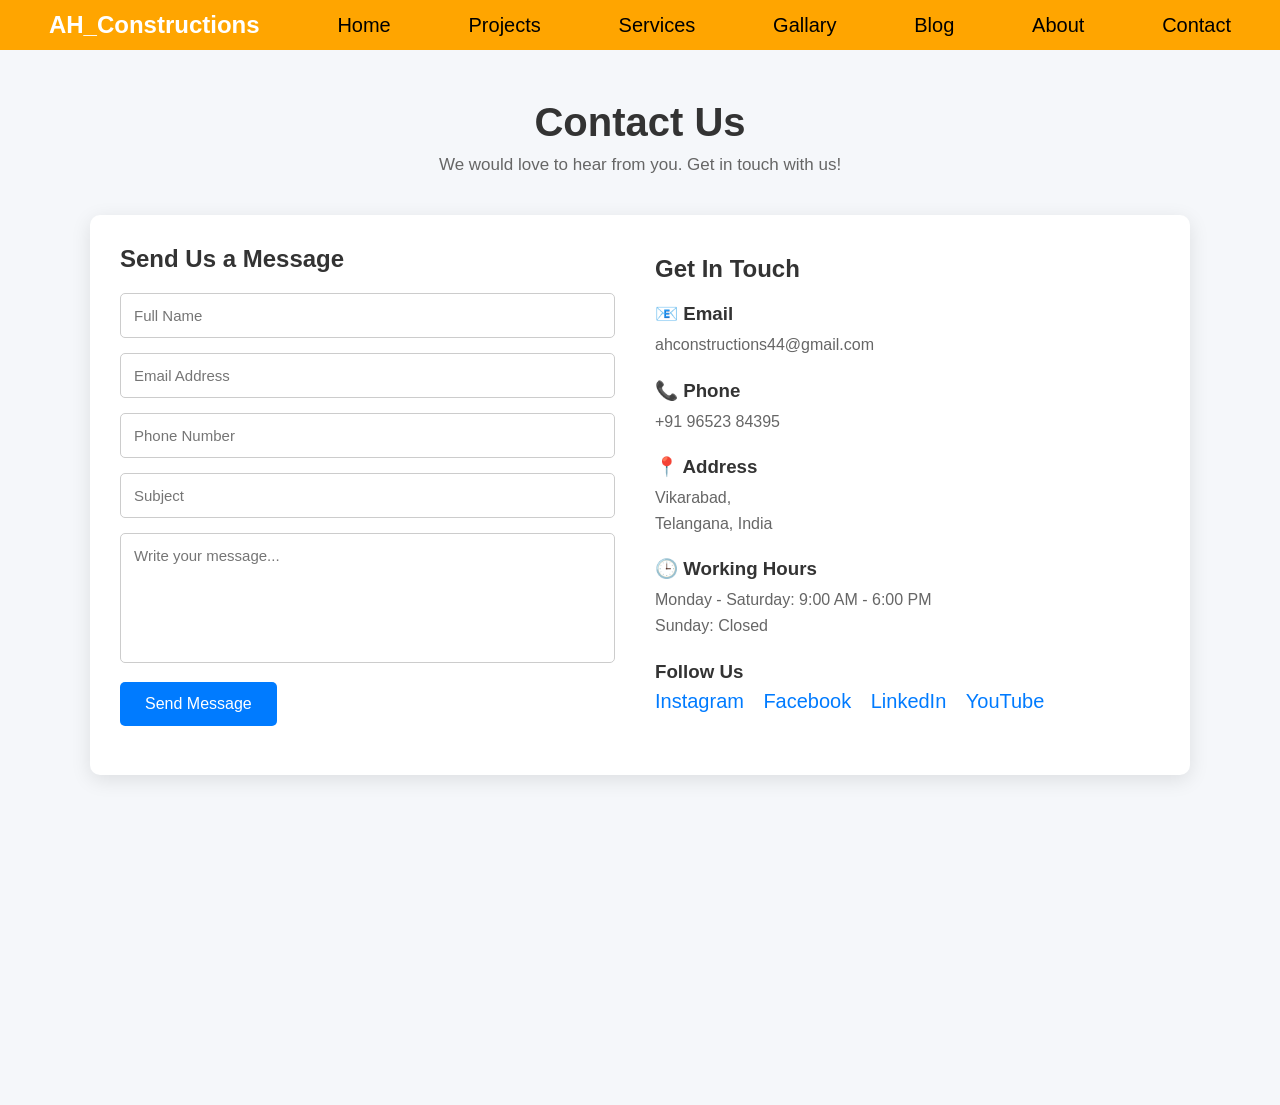
<file: Contact.html>
<!DOCTYPE html>
<html lang="en">

<head>
    <meta charset="UTF-8">
    <meta name="viewport" content="width=device-width, initial-scale=1.0">

    <title>Contact Us</title>
    <link rel="stylesheet" href="base.css">

    <style>
        * {
            margin: 0;
            padding: 0;
            box-sizing: border-box;
            font-family: Arial, sans-serif;
        }

        body {
            background-color: #f5f7fa;
            color: #333;
        }

        .container {
            width: 90%;
            max-width: 1100px;
            margin: 50px auto;
        }

        .heading {
            text-align: center;
            margin-bottom: 40px;
        }

        .heading h1 {
            font-size: 40px;
            margin-bottom: 10px;
        }

        .heading p {
            color: #666;
            font-size: 17px;
        }

        .contact-box {
            display: flex;
            gap: 30px;
            background-color: white;
            padding: 30px;
            border-radius: 10px;
            box-shadow: 0 5px 20px rgba(0, 0, 0, 0.1);
        }

        .contact-form {
            flex: 1;
        }

        .contact-form h2,
        .contact-info h2 {
            margin-bottom: 20px;
        }

        .contact-form input,
        .contact-form textarea {
            width: 100%;
            padding: 13px;
            margin-bottom: 15px;
            border: 1px solid #ccc;
            border-radius: 5px;
            font-size: 15px;
        }

        .contact-form textarea {
            height: 130px;
            resize: none;
        }

        .contact-form button {
            padding: 13px 25px;
            border: none;
            border-radius: 5px;
            background-color: #007bff;
            color: white;
            font-size: 16px;
            cursor: pointer;
        }

        .contact-form button:hover {
            background-color: #0056b3;
        }

        .contact-info {
            flex: 1;
            padding: 10px;
        }

        .info-item {
            margin-bottom: 22px;
        }

        .info-item h3 {
            margin-bottom: 7px;
        }

        .info-item p {
            color: #666;
            line-height: 1.6;
        }

        .social-links a {
            display: inline-block;
            margin-right: 15px;
            color: #007bff;
            text-decoration: none;
        }

        .social-links a:hover {
            text-decoration: underline;
        }

        .map {
            margin-top: 30px;
            width: 100%;
            height: 250px;
            border-radius: 10px;
            overflow: hidden;
        }

        .map iframe {
            width: 100%;
            height: 100%;
            border: none;
        }

        @media (max-width: 768px) {
            .contact-box {
                flex-direction: column;
            }

            .heading h1 {
                font-size: 32px;
            }
        }
    </style>
</head>

<body>
    <nav id="navi1">
        <h1>AH_Constructions</h1>
        <a href="./index.html">Home</a>
        <a href="./Projects.html">Projects</a>
        <a href="./Services.html">Services</a>
        <a href="./Gallary.html">Gallary</a>
        <a href="./Blog.html">Blog</a>
        <a href="./About.html">About</a>
        <a href="./Contact.html">Contact</a>
    </nav>

    <div class="container">

        <!-- Heading -->
        <div class="heading">
            <h1>Contact Us</h1>
            <p>We would love to hear from you. Get in touch with us!</p>
        </div>

        <div class="contact-box">

            <!-- Contact Form -->
            <div class="contact-form">
                <h2>Send Us a Message</h2>

                <form action="#" method="post">

                    <input type="text" name="name" placeholder="Full Name" required>

                    <input type="email" name="email" placeholder="Email Address" required>

                    <input type="tel" name="phone" placeholder="Phone Number">

                    <input type="text" name="subject" placeholder="Subject">

                    <textarea name="message" placeholder="Write your message..." required></textarea>

                    <button type="submit">Send Message</button>

                </form>
            </div>

            <!-- Contact Information -->
            <div class="contact-info">

                <h2>Get In Touch</h2>

                <div class="info-item">
                    <h3>📧 Email</h3>
                    <p>ahconstructions44@gmail.com</p>
                </div>

                <div class="info-item">
                    <h3>📞 Phone</h3>
                    <p>+91 96523 84395</p>
                </div>

                <div class="info-item">
                    <h3>📍 Address</h3>
                    <p>
                        Vikarabad,<br>
                        Telangana, India
                    </p>
                </div>

                <div class="info-item">
                    <h3>🕒 Working Hours</h3>
                    <p>
                        Monday - Saturday: 9:00 AM - 6:00 PM<br>
                        Sunday: Closed
                    </p>
                </div>

                <!-- Social Media -->
                <div class="info-item social-links">
                    <h3>Follow Us</h3>

                    <a href="https://www.instagram.com/akberhussain044">Instagram</a>
                    <a href="#">Facebook</a>
                    <a href="#">LinkedIn</a>
                    <a href="#">YouTube</a>
                </div>

            </div>

        </div>

        <!-- Google Map -->
        <div class="map">
            <div class="map">
                <iframe src="https://www.google.com/maps?q=17.334306,77.900790&output=embed" loading="lazy"
                    allowfullscreen>
                </iframe>
            </div>
        </div>

    </div>

</body>
</html>
</file>
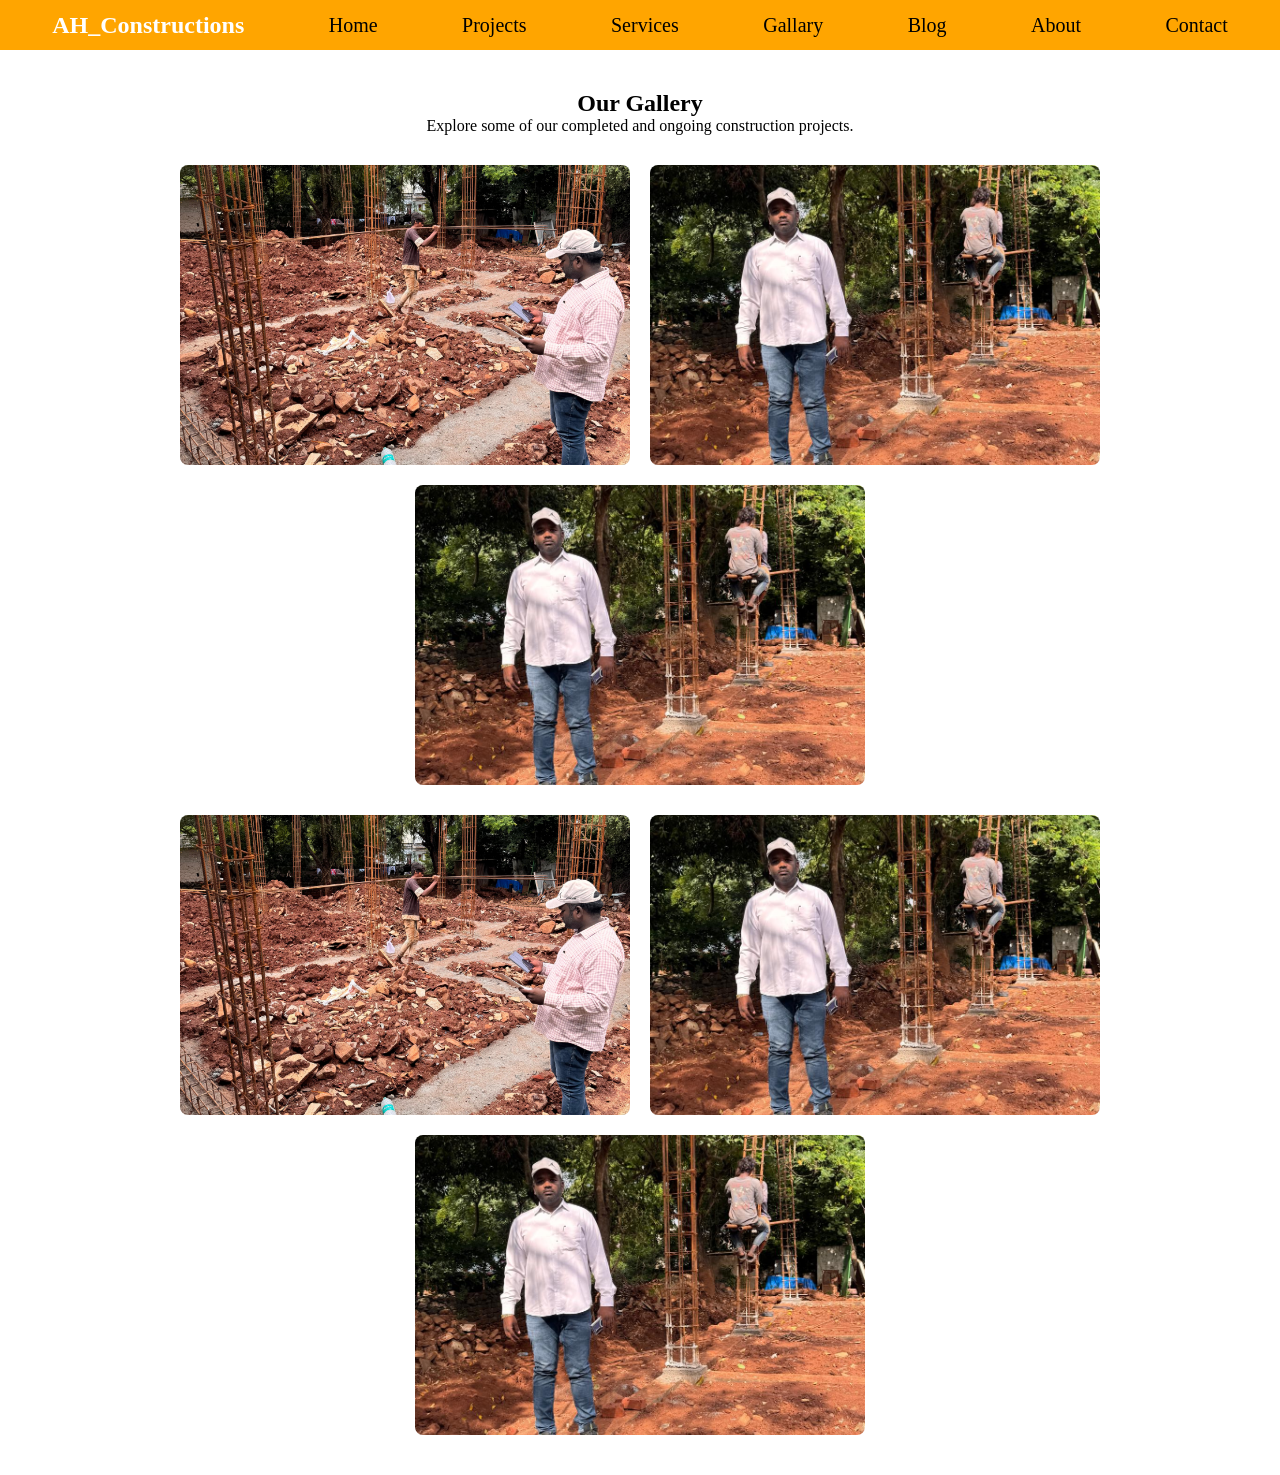
<file: Gallary.html>
<!DOCTYPE html>
<html lang="en">

<head>
     <meta charset="UTF-8">
     <meta name="viewport" content="width=device-width, initial-scale=1.0">
     <title>Document</title>
     <link rel="stylesheet" href="base.css">
     <link rel="stylesheet" href="gallary.css">
</head>

<body>
     <nav id="navi1">
          <h1>AH_Constructions</h1>
          <a href="./index.html">Home</a>
          <a href="./Projects.html">Projects</a>
          <a href="./Services.html">Services</a>
          <a href="./Gallary.html">Gallary</a>
          <a href="./Blog.html">Blog</a>
          <a href="./About.html">About</a>
          <a href="./Contact.html">Contact</a>
     </nav>
     <div class="container" style="padding:40px;">
          <h2 style="text-align:center;">Our Gallery</h2>
          <p style="text-align:center;">
               Explore some of our completed and ongoing construction projects.
          </p>

          <div id="main">

               <img id="img" src="./images/gallary/image24.jpg" alt="image 1">

               <img id="img" src="./images/gallary/image40.jpg" alt="image 2">

               <img id="img" src="./images/gallary/image40.jpg" alt="image 3">

          </div>
          <div id="main">

               <img id="img" src="./images/gallary/image24.jpg" alt="image 1">

               <img id="img" src="./images/gallary/image40.jpg" alt="image 2">

               <img id="img" src="./images/gallary/image40.jpg" alt="image 3">

          </div>
     </div>
</body>

</html>
</file>
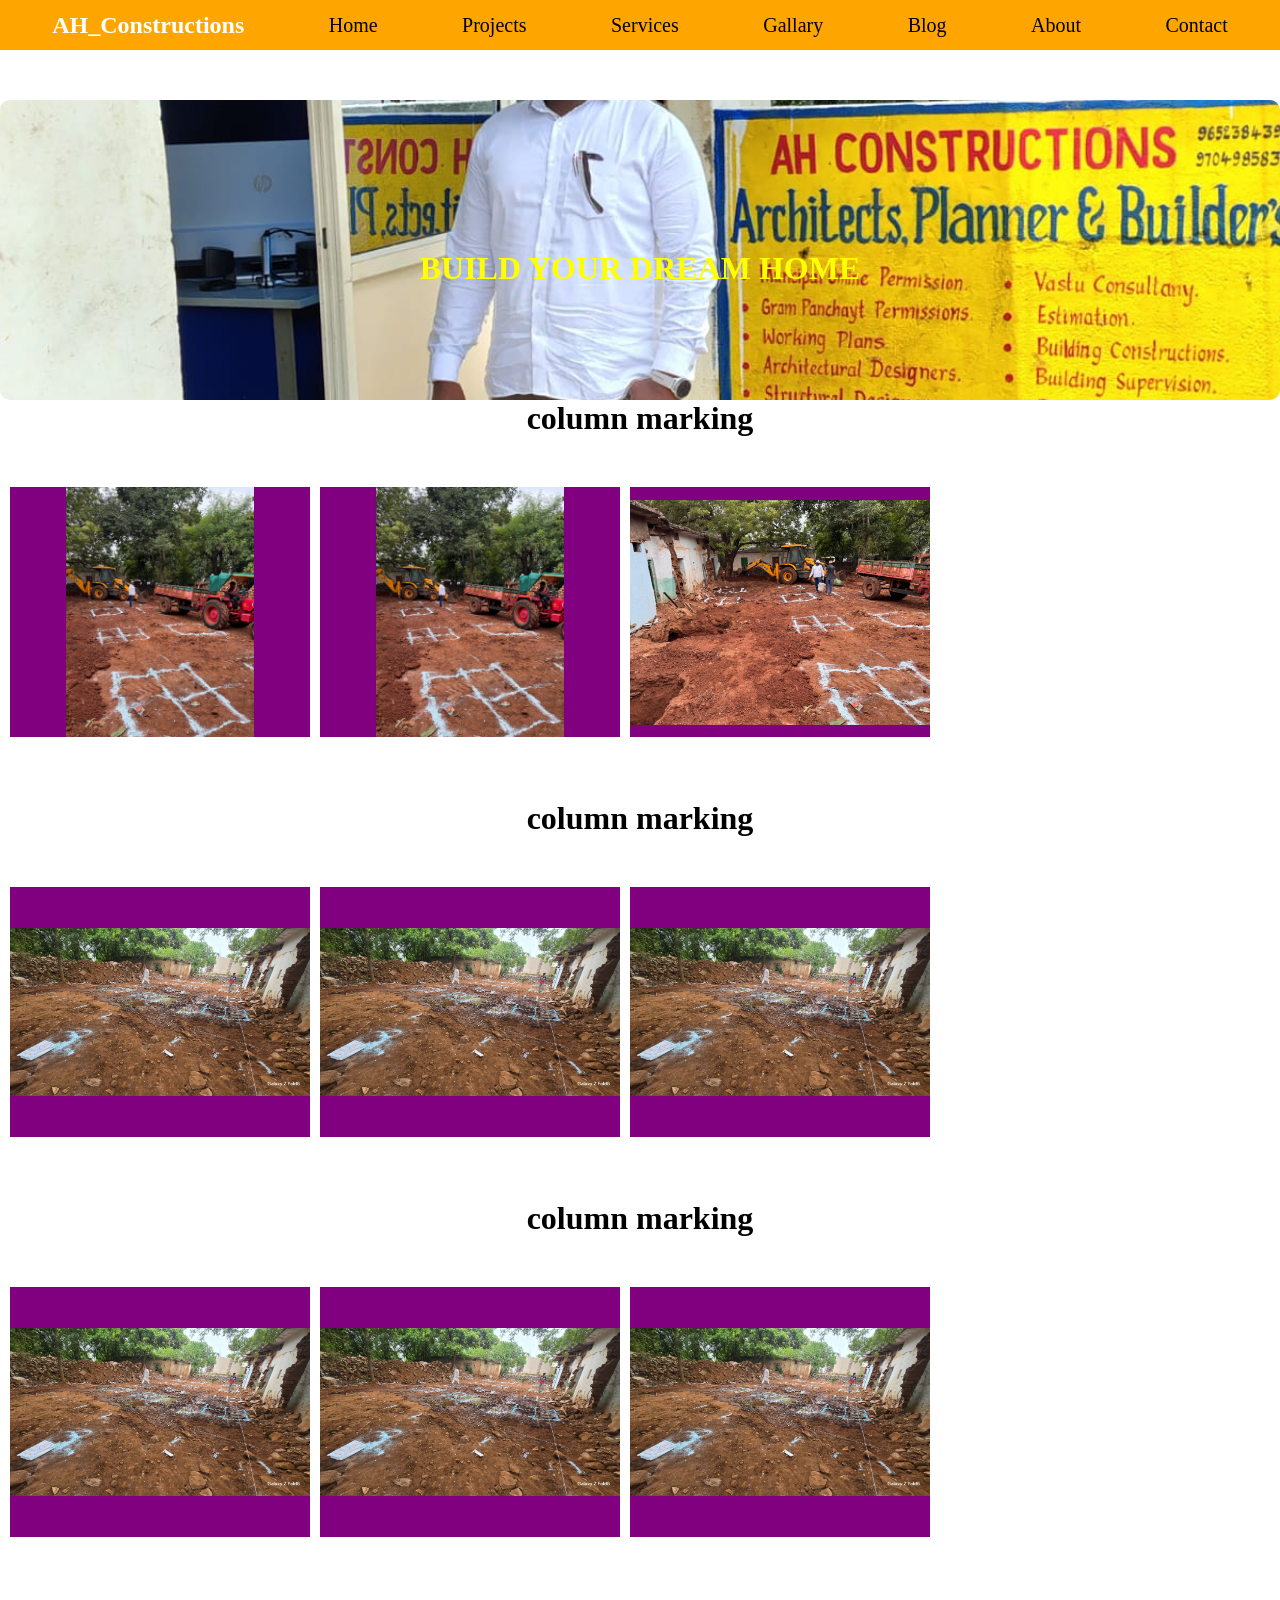
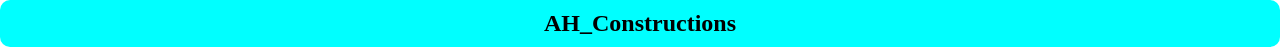
<file: Projects.html>
<!DOCTYPE html>
<html lang="en">

<head>
    <meta charset="UTF-8">
    <meta name="viewport" content="width=device-width, initial-scale=1.0">
    <title>Projects</title>
    <link rel="stylesheet" href="./projects.css">
    <link rel="stylesheet" href="base.css">
</head>

<body>
    <nav id="navi1">
        <h1>AH_Constructions</h1>
        <a href="./index.html">Home</a>
        <a href="./Projects.html">Projects</a>
        <a href="./Services.html">Services</a>
        <a href="./Gallary.html">Gallary</a>
        <a href="./Blog.html">Blog</a>
        <a href="./About.html">About</a>
        <a href="./Contact.html">Contact</a>
    </nav>
    <div id="ima12">
        <h1>BUILD YOUR DREAM HOME</h1>
    </div>
    <div id="job">
        <div id="h11">
            <h1>column marking</h1>

            <div id="botchild1">
                <div id="b2"><img id="image1" src="./images/projects/image19.jpg" alt=""></div>
                <div id="b2"><img id="image1" src="./images/projects/image19.jpg" alt=""></div>
                <div id="b2"><img id="image1" src="./images/projects/image20.jpg" alt=""></div>
            </div>
        </div>
    </div>
     <div id="job">
        <div id="h11">
            <h1>column marking</h1>

            <div id="botchild1">
                <div id="b2"><img id="image1" src="./images/projects/image1.jpg" alt=""></div>
                <div id="b2"><img id="image1" src="./images/projects/image1.jpg" alt=""></div>
                <div id="b2"><img id="image1" src="./images/projects/image1.jpg" alt=""></div>
            </div>
        </div>
    </div>
    <div id="job">
        <div id="h11">
            <h1>column marking</h1>

            <div id="botchild1">
                <div id="b2"><img id="image1" src="./images/projects/image1.jpg" alt=""></div>
                <div id="b2"><img id="image1" src="./images/projects/image1.jpg" alt=""></div>
                <div id="b2"><img id="image1" src="./images/projects/image1.jpg" alt=""></div> 
            </div>
        </div>
    </div>
    <footer>
        <h2>AH_Constructions</h2>
    </footer>
</body>

</html>
</file>
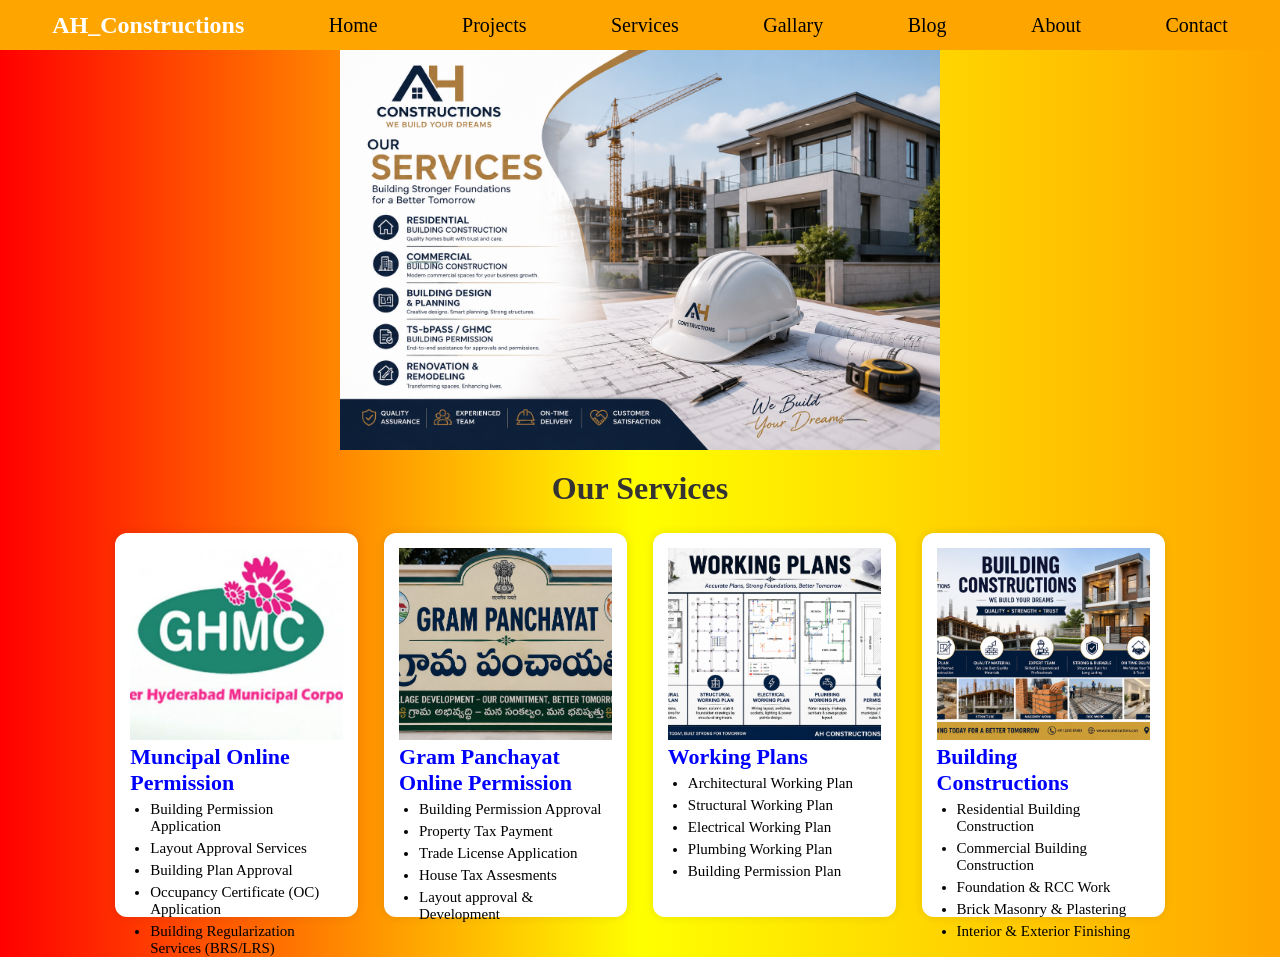
<file: Services.html>
<!DOCTYPE html>
<html lang="en">
<head>
    <meta charset="UTF-8">
    <meta name="viewport" content="width=device-width, initial-scale=1.0">
    <title>Document</title>
    <link rel="stylesheet" href="base.css">
    <link rel="stylesheet" href="Services.css">
</head>
<body>
    <nav id="navi1">
        <h1>AH_Constructions</h1>
        <a href="./index.html">Home</a>
        <a href="./Projects.html">Projects</a>
        <a href="./Services.html">Services</a>
        <a href="./Gallary.html">Gallary</a>
        <a href="./Blog.html">Blog</a>  
        <a href="./About.html">About</a> 
        <a href="./Contact.html">Contact</a>  
    </nav>
    <section id="section1">
    <img id="img1" src="./images/service/service1.png" alt="" />
  </section>

  
  <section id="main1">
    <div id="services">
      <h2 id="title">Our Services</h2>
      <div id="main">
        <div id="tag1">
          <img id="im1" src="./images/service/GHMC.avif" alt="" />
          <h3>Muncipal Online Permission</h3>
          <ul>
            <li>Building Permission Application</li>
            <li>Layout Approval Services</li>
            <li>Building Plan Approval</li>
            <li>Occupancy Certificate (OC) Application</li>
            <li>Building Regularization Services (BRS/LRS)</li>
          </ul>
        </div>
        <div id="tag2">
          <img id="im1" src="./images/service/gram panchayat.png" alt="" />
          <h3>Gram Panchayat Online Permission</h3>
          <ul>
            <li>Building Permission Approval</li>
            <li>Property Tax Payment</li>
            <li>Trade License Application</li>
            <li>House Tax Assesments </li>
            <li>Layout approval & Development </li>
          </ul>
        </div>
        <div id="tag3">
          <img id="im1" src="./images/service/workingplan.png" alt="" />
          <h3>Working Plans</h3>
          <ul>
            <li>Architectural Working Plan</li>
            <li>Structural Working Plan</li>
            <li>Electrical Working Plan</li>
            <li>Plumbing Working Plan</li>
            <li>Building Permission Plan</li>
          </ul>
        </div>
        <div id="tag4">
          <img id="im1" src="./images/service/building.png" alt="" />
          <h3>Building Constructions</h3>
          <ul>
            <li>Residential Building Construction</li>
            <li>Commercial Building Construction</li>
            <li>Foundation & RCC Work</li>
            <li>Brick Masonry & Plastering</li>
            <li>Interior & Exterior Finishing</li>
          </ul>
        </div>
      </div>
    </div>
  </section>
</body>
</html>
</file>
<file: base.css>
* {
    margin: 0;
    padding: 0;
    box-sizing: border-box;
}

body {
    background-color: white;
    width: 100%;
    overflow-x: hidden;
}

#navi1 {
    display: flex;
    justify-content: space-around;
    align-items: center;
    background-color: orange;
    color: white;
    min-height: 50px;
    padding: 5px 10px;
}

#navi1 h1 {
    white-space: nowrap;
}

a {
    text-decoration: none;
    font-size: 20px;
    color: black;
    white-space: nowrap;
}

.slider {
    width: 100%;
    text-align: center;
}

.slider img {
    width: 100%;
    height: 50vh;
    display: block;
    object-fit: contain;
}

.dots {
    margin-top: 10px;
    text-align: center;
}

.dots span {
    font-size: 20px;
    cursor: pointer;
    margin: 0 5px;
}

header {
    background: #f58804;
    color: white;
    display: flex;
    justify-content: space-between;
    align-items: center;
    padding: 2vw;
    min-height: 50px;
}


/* =========================
   MOBILE RESPONSIVE
   ========================= */

@media (max-width: 768px) {

    #navi1 {
        flex-wrap: wrap;
        justify-content: center;
        gap: 8px 18px;
        padding: 8px;
        min-height: auto;
    }

    #navi1 h1 {
        width: 100%;
        text-align: center;
        font-size: 26px;
    }

    #navi1 a {
        font-size: 17px;
    }

    .slider img {
        height: 40vh;
    }

    header {
        height: auto;
        padding: 15px;
    }
}


/* =========================
   SMALL PHONE
   ========================= */

@media (max-width: 480px) {

    #navi1 {
        gap: 7px 12px;
    }

    #navi1 h1 {
        font-size: 23px;
    }

    #navi1 a {
        font-size: 15px;
    }

    .slider img {
        height: 30vh;
    }
}
</file>
<file: gallary.css>
#main{
    display:flex; 
    flex-wrap:wrap; 
    justify-content:center;
     gap:20px;
      margin-top:30px;
}
 #img{
    width:450px; 
    height:300px; 
    object-fit:cover; 
    border-radius:8px;}
</file>
<file: projects.css>
* {
    margin: 0;
    padding: 0;
    box-sizing: border-box;
}

html,
body {
    width: 100%;
    overflow-x: hidden;
}

body {
    background-color: white;
}


/* =========================
   MENU
========================= */

#parent {
    width: 100%;
    height: 50px;
    background-color: rgb(9, 75, 218);
    display: flex;
    position: fixed;
    top: 0;
    left: 0;
    z-index: 1000;
}

#child1,
#child2 {
    width: 50%;
    height: 50px;
    background-color: brown;
    padding-top: 10px;
    padding-left: 10px;
    color: white;
}

#a1 {
    margin: 20px;
    margin-left: 30px;
    text-decoration: none;
    color: white;
}


/* =========================
   HERO
========================= */

#ima12 {
    width: 100%;
    height: 300px;

    background-color: yellow;
    background-image: url(./images/home/image5.jpeg);
    background-size: cover;
    background-position: center;

    text-align: center;
    padding-top: 150px;

    color: yellow;
    border-radius: 10px;

    margin-top: 50px;
}


/* =========================
   PROJECT SECTION
========================= */

#job {
    width: 100%;
    min-height: 400px;

    background-color: white;

    display: flex;
    justify-content: center;
}

#h11 {
    width: 100%;
    min-height: 300px;

    text-align: center;
    color: black;
}


/* =========================
   IMAGES ROW
========================= */

#botchild1 {
    width: 100%;
    height: 350px;

    background-color: white;

    display: flex;
    gap: 10px;

    overflow-x: auto;
    overflow-y: hidden;

    padding: 0 10px;
}


/* =========================
   IMAGE BOX
========================= */

#b2 {
    width: 300px;
    min-width: 300px;
    height: 250px;

    background-color: purple;

    margin-top: 50px;

    flex-shrink: 0;
}


/* =========================
   IMAGE
========================= */

#image1 {
    width: 100%;
    height: 250px;

    display: block;

    object-fit: contain;
}


/* =========================
   FOOTER
========================= */

footer {
    width: 100%;
    min-height: 40px;

    background-color: aqua;

    border-radius: 10px;

    text-align: center;
    padding: 10px;
}


/* ==================================================
   MOBILE
================================================== */

@media (max-width: 600px) {

    /* MENU */

    #parent {
        height: 50px;
    }

    #child1,
    #child2 {
        width: 50%;
        height: 50px;

        padding-top: 12px;
        padding-left: 5px;
    }

    #a1 {
        margin: 5px;
        margin-left: 8px;
        font-size: 14px;
    }


    /* HERO */

    #ima12 {
        width: 100%;
        height: 220px;

        margin-top: 50px;

        padding-top: 100px;

        background-size: cover;
        background-position: center;
    }


    /* PROJECT SECTION */

    #job {
        width: 100%;
        min-height: 330px;
    }

    #h11 {
        width: 100%;
        min-height: 280px;

        font-size: 18px;
    }


    /* IMAGE ROW */

    #botchild1 {
        width: 100%;
        height: 270px;

        padding: 0 10px;

        gap: 10px;

        overflow-x: auto;
        overflow-y: hidden;

        -webkit-overflow-scrolling: touch;
    }


    /* IMAGE BOX */

    #b2 {
        width: 220px;
        min-width: 220px;

        height: 200px;

        margin-top: 35px;
        margin-left: 0;
        margin-right: 0;
    }


    /* IMAGE */

    #image1 {
        width: 100%;
        height: 200px;

        object-fit: contain;
    }


    /* FOOTER */

    footer {
        width: 100%;
        min-height: 40px;

        font-size: 14px;
    }
}


/* ==================================================
   VERY SMALL MOBILE
================================================== */

@media (max-width: 360px) {

    #ima12 {
        height: 200px;
        padding-top: 90px;
    }

    #b2 {
        width: 200px;
        min-width: 200px;
        height: 180px;
    }

    #image1 {
        height: 180px;
    }

    #botchild1 {
        height: 250px;
    }
}
</file>
<file: Services.css>
* {
    margin: 0;
    padding: 0;
    box-sizing: border-box;
}

body {
    margin: 0;
    padding: 0;
    background-image: linear-gradient(to right, red, yellow, orange);
    width: 100%;
    overflow-x: hidden;
}


/* =========================
   SECTION 1
========================= */

#section1 {
    width: 100%;
    height: auto;
}


/* =========================
   IMAGE
========================= */

#img1 {
    width: 100%;
    height: clamp(200px, 35vw, 400px);
    object-fit: contain;
    display: block;
}


/* =========================
   OUR SERVICES
========================= */

#main1 {
    width: 100%;
    height: auto;
}

#services {
    width: 100%;
    height: auto;
}


/* =========================
   TITLE
========================= */

#title {
    width: 100%;
    text-align: center;
    font-size: clamp(24px, 3vw, 32px);
    color: #333;
    margin-top: 0;
    padding-top: clamp(10px, 2vw, 20px);
}


/* =========================
   SERVICES CONTAINER
========================= */

#main {
    width: 95%;
    height: auto;

    display: flex;
    flex-wrap: wrap;
    justify-content: center;

    gap: clamp(15px, 2vw, 30px);

    margin: 0 auto;
}


/* =========================
   SERVICE CARDS
========================= */

#tag1,
#tag2,
#tag3,
#tag4 {
    width: clamp(220px, 20%, 300px);
    height: clamp(350px, 30vw, 400px);

    background: white;

    padding: clamp(10px, 1.5vw, 15px);

    border-radius: 12px;

    box-shadow: 0 0 10px rgba(0, 0, 0, 0.1);

    margin-top: clamp(15px, 2vw, 30px);
}


/* =========================
   SERVICE IMAGE
========================= */

#im1 {
    width: 100%;
    max-width: 280px;

    height: clamp(150px, 15vw, 200px);

    object-fit: cover;
}


/* =========================
   DESCRIPTION
========================= */

#p1 {
    font-size: clamp(12px, 1.2vw, 16px);

    padding-right: clamp(10px, 3vw, 50px);
}


/* =========================
   LIST
========================= */

ul {
    margin: 0;
    padding-left: clamp(15px, 2vw, 20px);
}

li {
    margin: clamp(3px, 0.5vw, 5px) 0;

    padding: 0;

    font-size: clamp(12px, 1.2vw, 15px);
}


/* =========================
   HEADING
========================= */

h3 {
    color: blue;
    font-size: clamp(16px, 2vw, 22px);
}


/* =========================
   TABLET
========================= */

@media (max-width: 768px) {

    #main {
        width: 95%;
        gap: 15px;
    }

    #tag1,
    #tag2,
    #tag3,
    #tag4 {
        width: 45%;
        height: auto;
        min-height: 350px;
    }

    #im1 {
        width: 100%;
        height: 180px;
    }

    #p1 {
        padding-right: 10px;
    }
}


/* =========================
   MOBILE PHONE
========================= */

@media (max-width: 480px) {

    #img1 {
        width: 100%;
        height: 250px;
        object-fit: cover;
    }

    #title {
        font-size: 24px;
        padding-top: 15px;
    }

    #main {
        width: 95%;

        display: flex;
        flex-direction: column;
        align-items: center;

        gap: 15px;
    }

    #tag1,
    #tag2,
    #tag3,
    #tag4 {
        width: 100%;
        max-width: 350px;

        height: auto;
        min-height: 350px;

        margin-top: 15px;
    }

    #im1 {
        width: 100%;
        max-width: 100%;
        height: 180px;

        object-fit: cover;
    }

    #p1 {
        font-size: 14px;
        padding-right: 5px;
    }

    ul {
        padding-left: 20px;
    }

    li {
        font-size: 14px;
        margin: 5px 0;
    }

    h3 {
        font-size: 20px;
    }
}


/* =========================
   SMALL MOBILE
========================= */

@media (max-width: 360px) {

    #img1 {
        height: 220px;
    }

    #title {
        font-size: 22px;
    }

    #tag1,
    #tag2,
    #tag3,
    #tag4 {
        width: 95%;
        min-height: 330px;
    }

    #im1 {
        height: 160px;
    }

    #p1 {
        font-size: 13px;
    }

    li {
        font-size: 13px;
    }

    h3 {
        font-size: 18px;
    }
}
</file>
